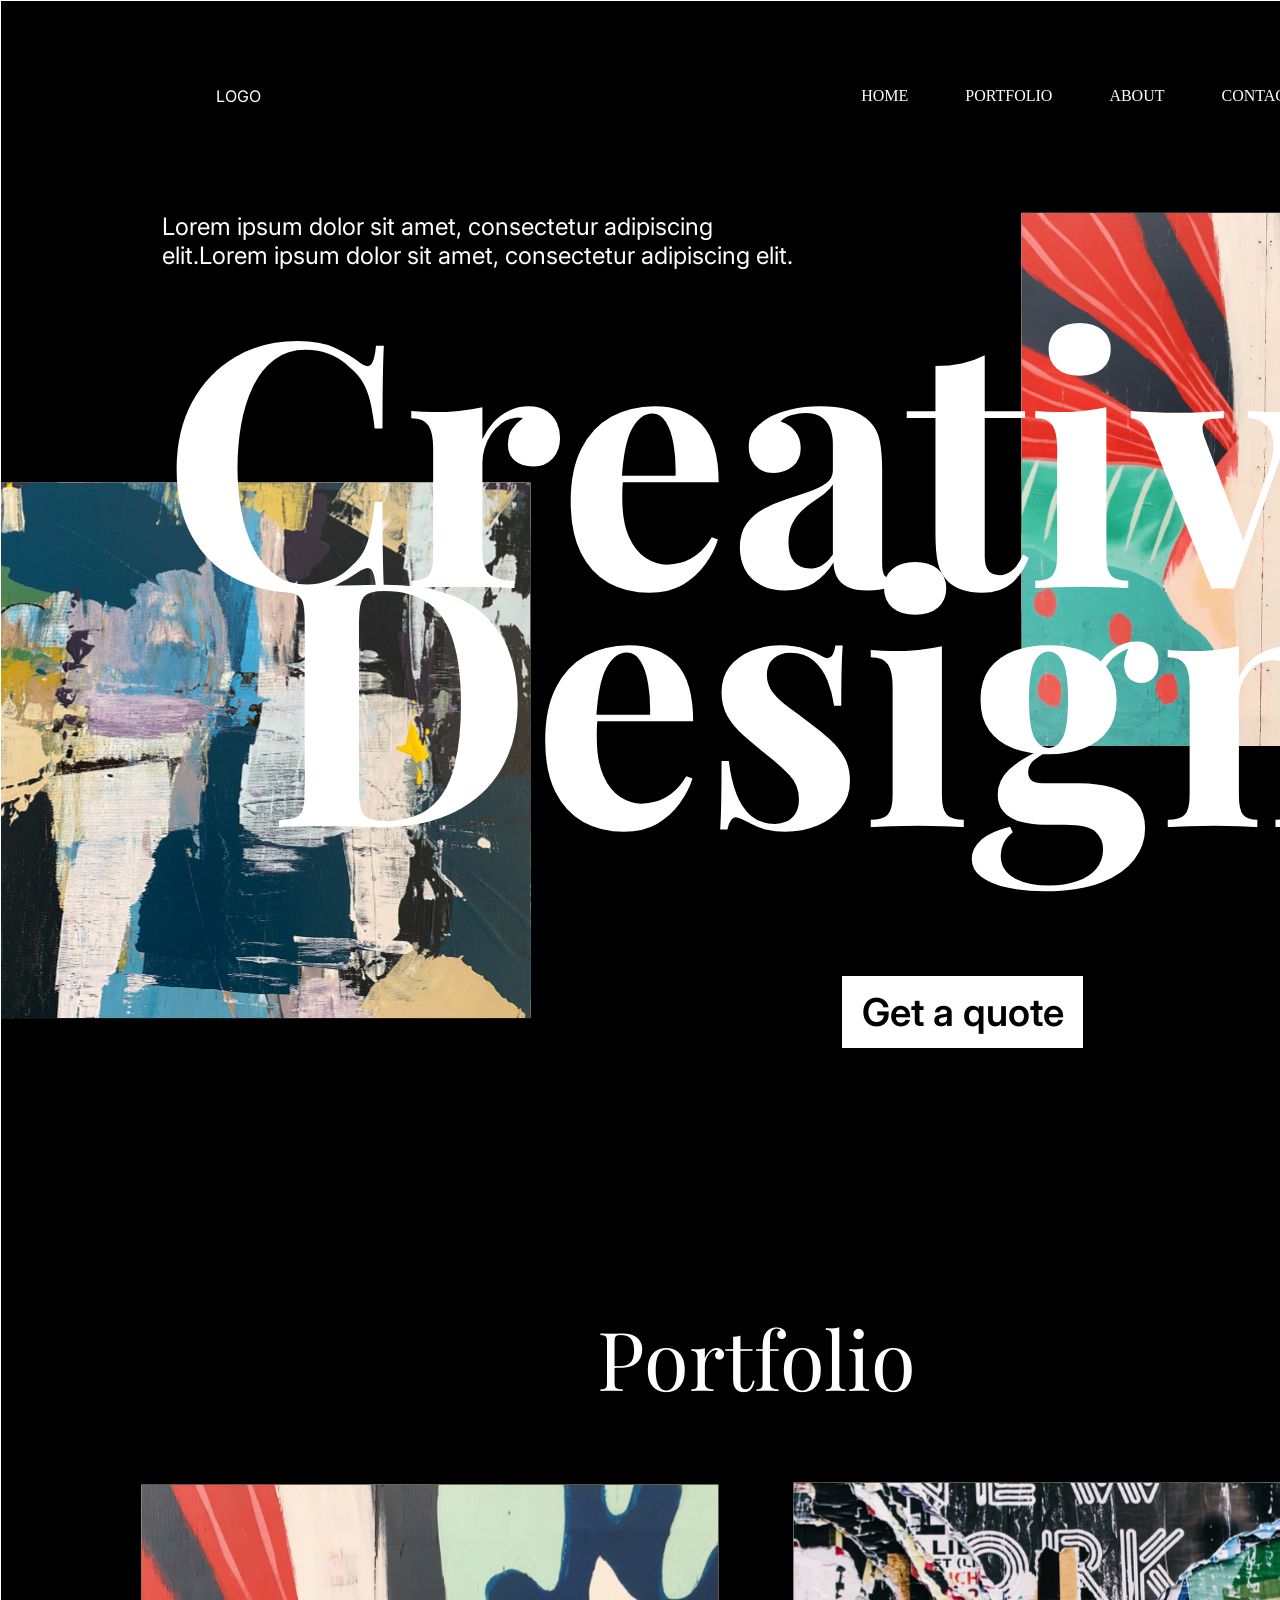
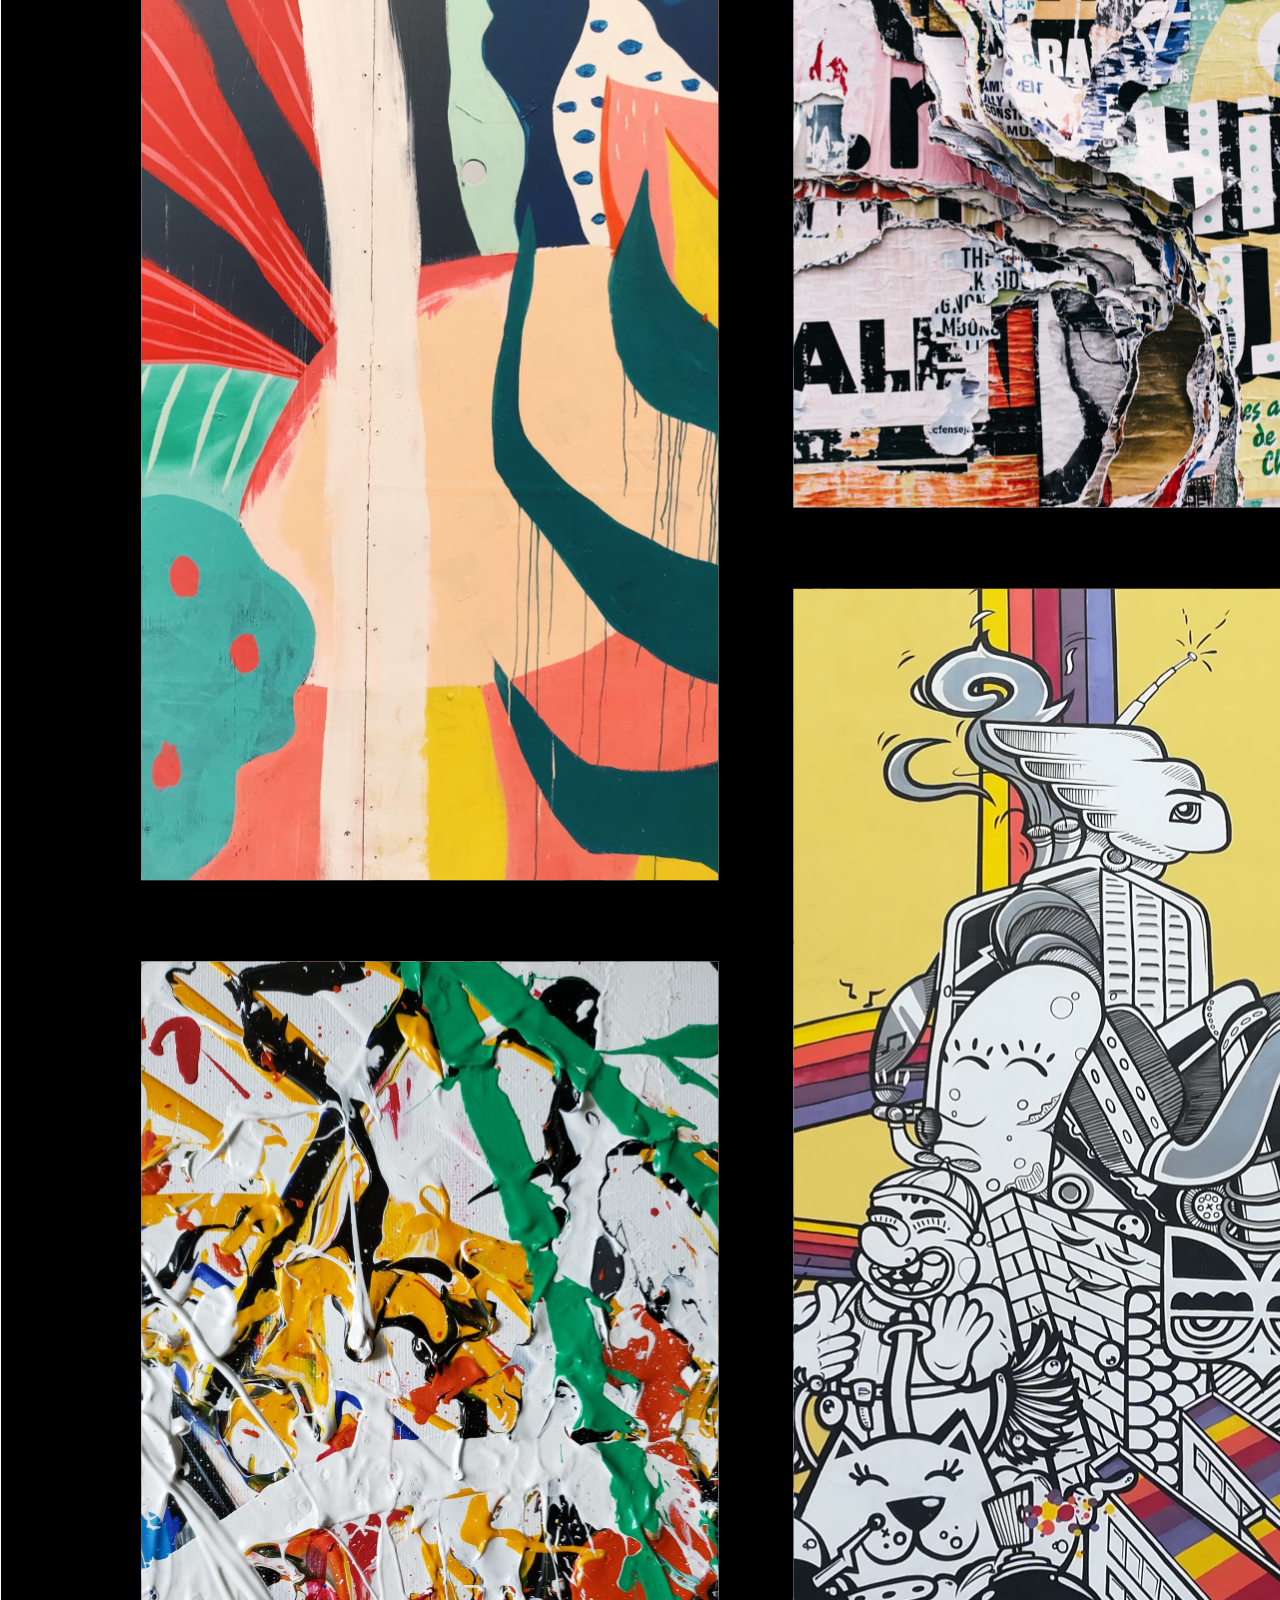
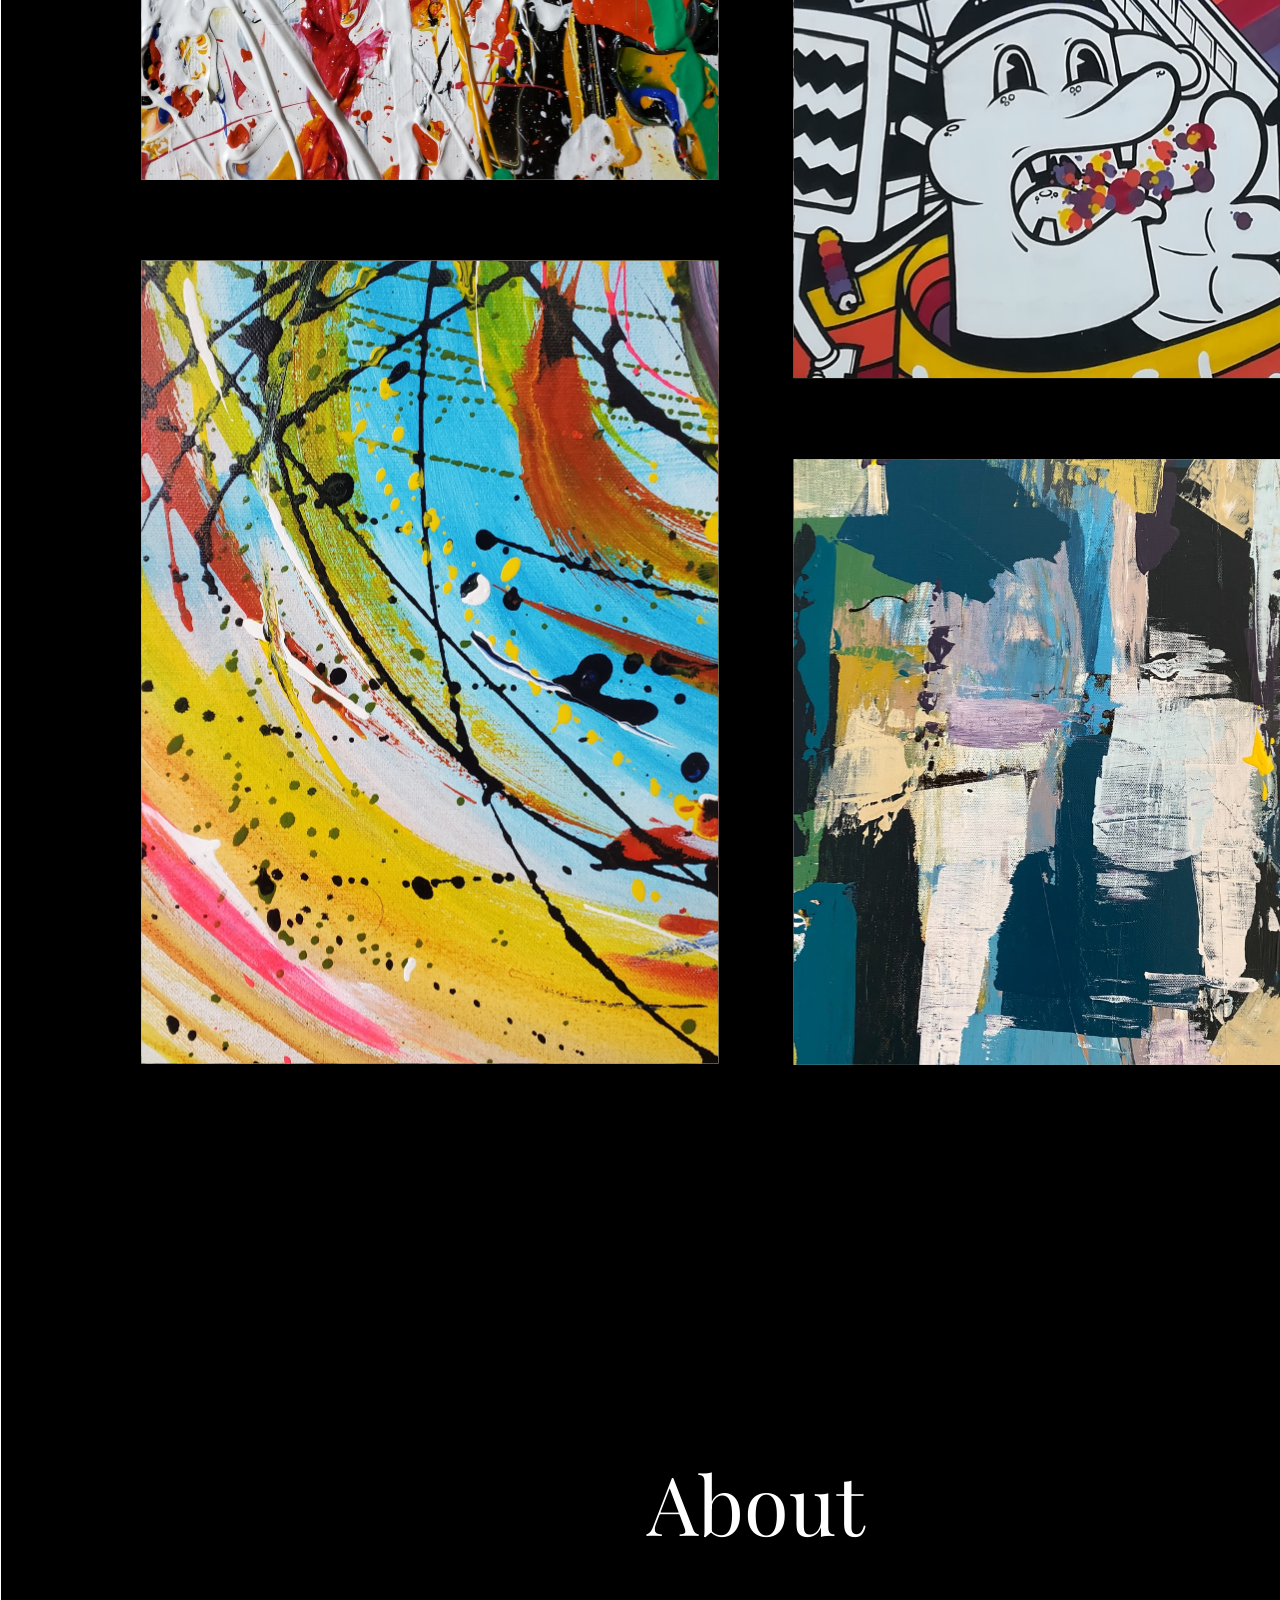
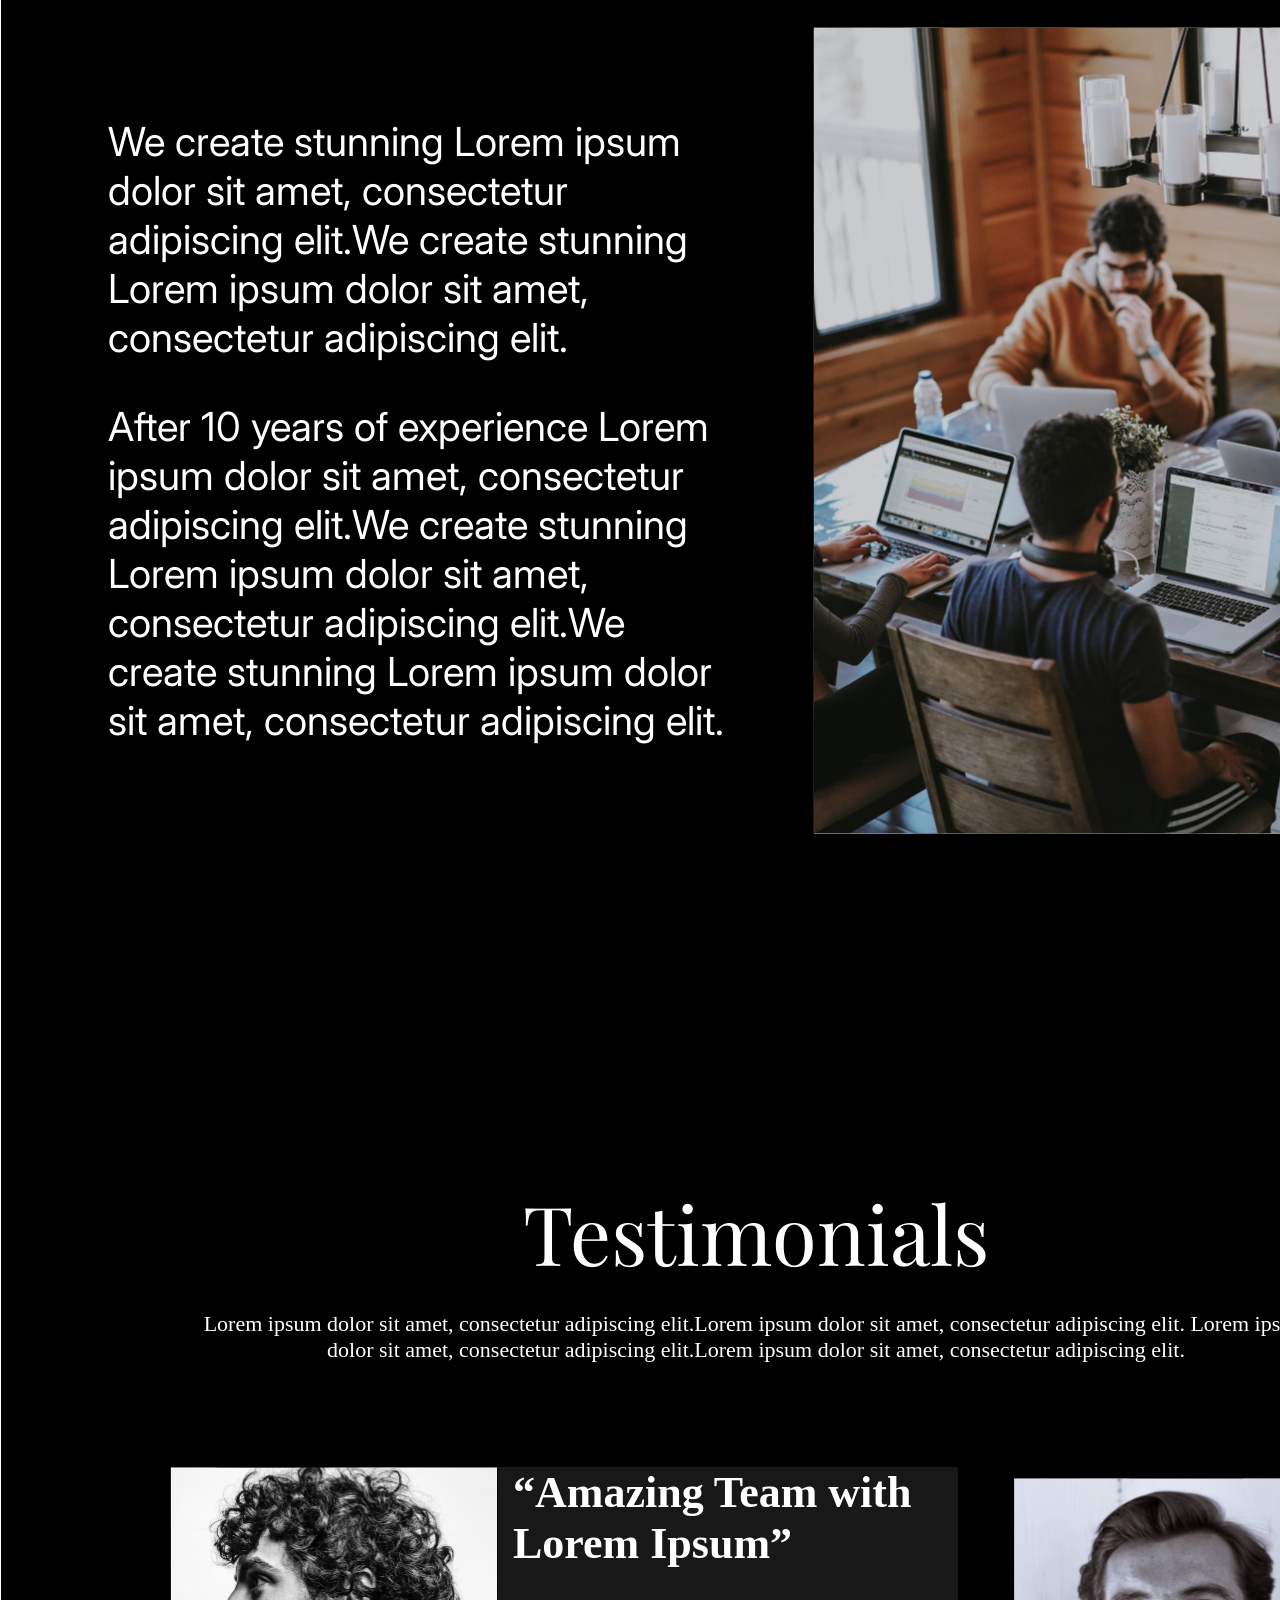
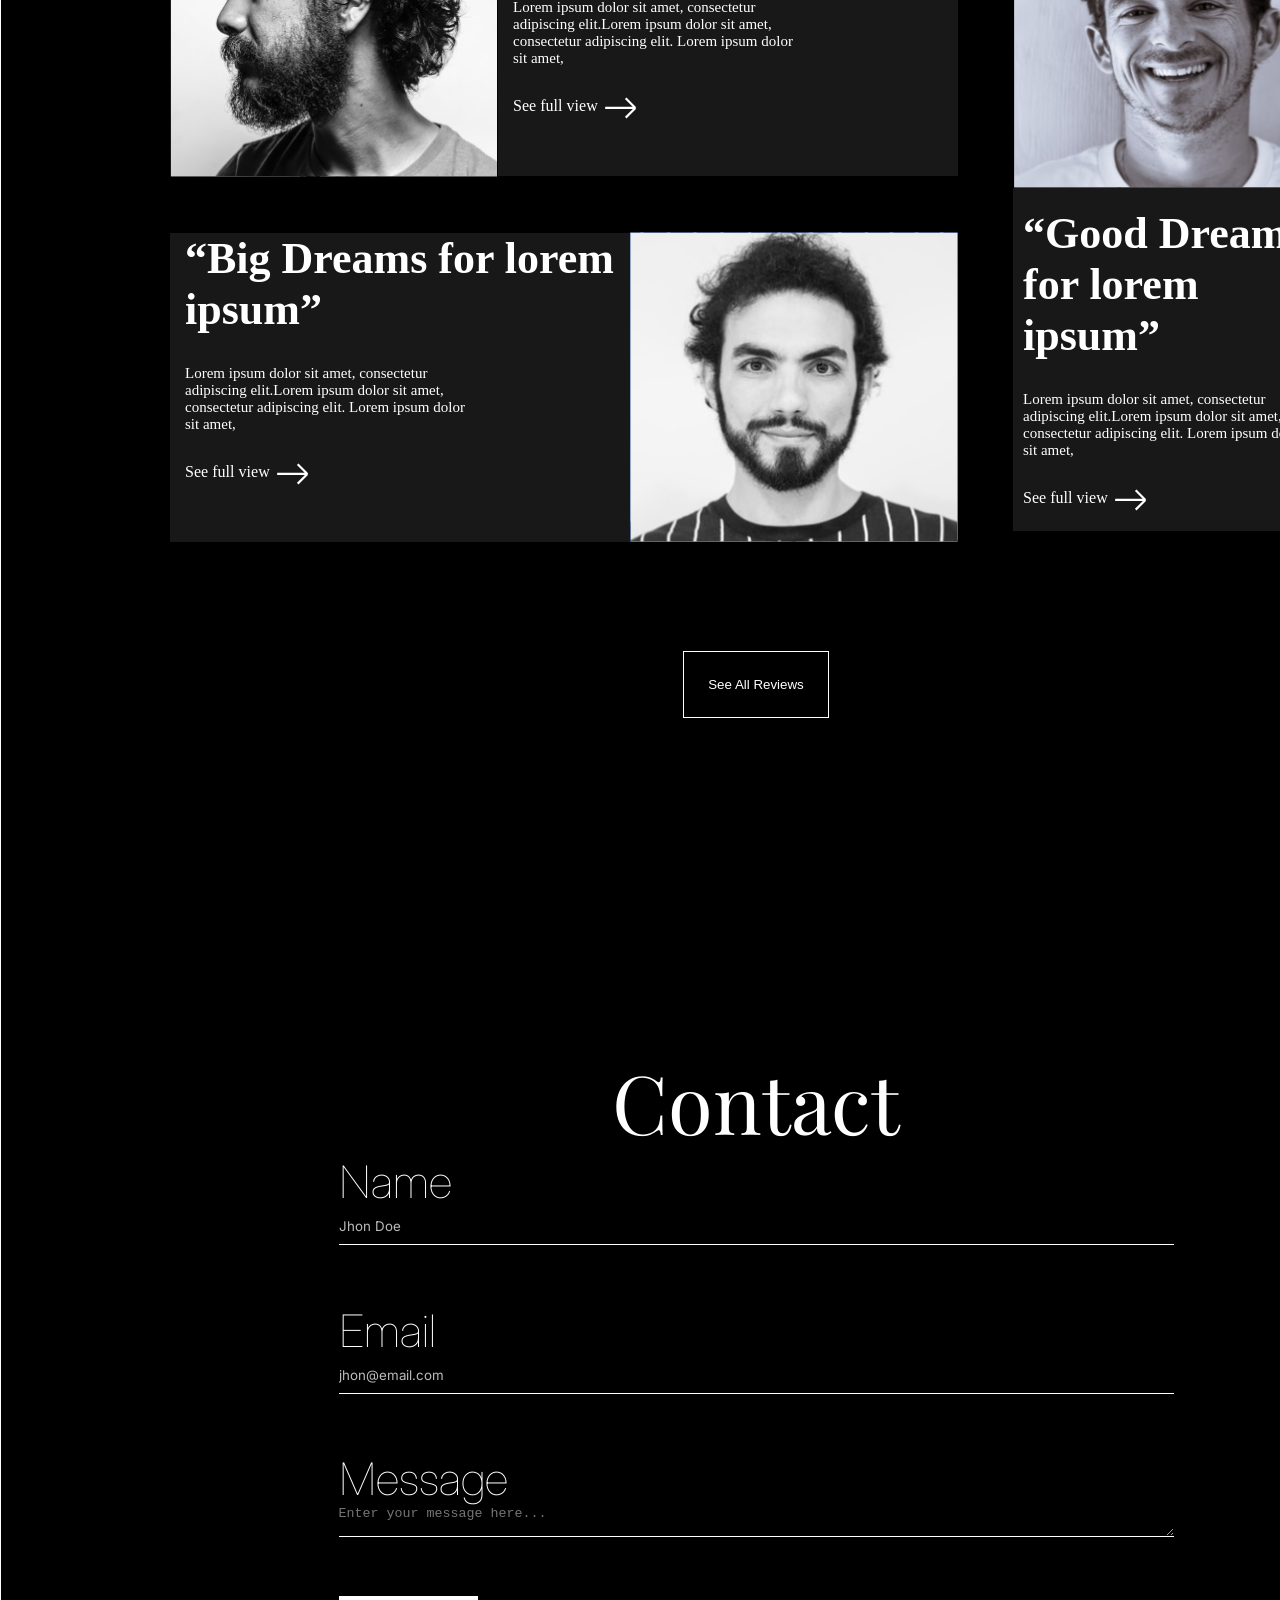
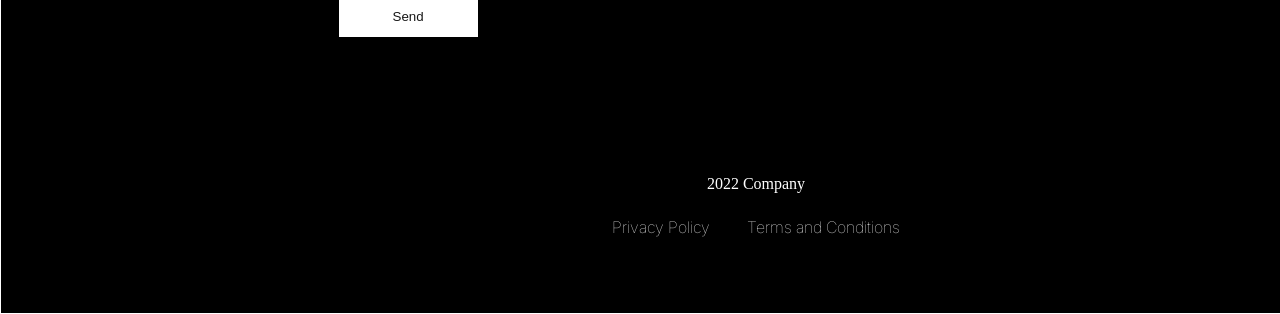
<file: index.html>
<!DOCTYPE html>
<html lang="en">
<head>
    <title>Porfolio-Website-Ui</title>
    <meta name="author" content="Sarah Mendes">
    <meta name="description" content="Essa página sobre um Porfolio-Website-Ui que foi feito a partir do Figma">
    <meta name="keyword" content="HTML,CSS,JavaScript,Web Design">
    <meta charset="UTF-8">
    <meta name="viewport" content="width=device-width, initial-scale=1.0">
       <meta property="og:title" content="Porfolio-Website-Ui">
    <link rel="stylesheet" href="./src/styles/style.css">
    <link rel="preconnect" href="https://fonts.googleapis.com">
<link rel="preconnect" href="https://fonts.gstatic.com" crossorigin>
<link href="https://fonts.googleapis.com/css2?family=Anton&family=Kumar+One&family=Lobster&family=Playfair+Display:ital,wght@0,400..900;1,400..900&family=Sixtyfour+Convergence&display=swap" rel="stylesheet">
<link rel="preconnect" href="https://fonts.gstatic.com" crossorigin>
<link href="https://fonts.googleapis.com/css2?family=Inter:ital,opsz,wght@0,14..32,100..900;1,14..32,100..900&display=swap" rel="stylesheet">
<link rel="preconnect" href="https://fonts.googleapis.com">

</head>
<body>
    <header>
        <div class="logo">
            <p>Logo</p>
        </div>
    <nav class="nav-header">
        <ul>
        <a href=""><li>Home</li></a>
        <a href=""><li>Portfolio</li></a>
        <a href=""><li>About</li></a>
        <a href=""><li>Contact</li></a>
        </nav>
    </ul>
    </header>
    <main>
        <div class="main-content">
            <p >Lorem ipsum dolor sit amet, consectetur adipiscing <br> elit.Lorem ipsum dolor sit amet, consectetur adipiscing elit.</p>
            <h1>Creative Design</h1>
            
            <button class="quote">Get a quote</button>
        </div>
        <img class="img-direita" src="./src/assets/imgs/Rectangle 19.svg" alt="">
        <img class="img-esquerda" src="./src/assets/imgs/Rectangle 18.svg" alt="">
    </main>

    <section class="portfolio">
        <h2>Portfolio</h2>

        <div class="photos">
        <div class="photos-left">
            <img src="./src/assets/imgs/Rectangle 1.svg" alt="foto de uma pimtura">
            <img src="./src/assets/imgs/Rectangle 4.svg" alt="foto de uma pimtura">
            <img src="./src/assets/imgs/Rectangle 5.svg" alt="">
        </div>
        <div class="photos-right">
            <img src="./src/assets/imgs/Rectangle 2.svg" alt="">
            <img src="./src/assets/imgs/Rectangle 3.svg" alt="">
            <img src="./src/assets/imgs/Rectangle 6.svg" alt="">
        </div>
    </div>
    </section>

    <section class="about">
        <h2>About</h2>
        <div class="about-container">
        <div class="about-content">
            <p>We create stunning Lorem ipsum dolor sit amet, consectetur adipiscing elit.We create stunning Lorem ipsum dolor sit amet, consectetur adipiscing elit.
               <p>After 10 years of experience Lorem ipsum dolor sit amet, consectetur adipiscing elit.We create stunning Lorem ipsum dolor sit amet, consectetur adipiscing elit.We create stunning Lorem ipsum dolor sit amet, consectetur adipiscing elit.</p>
        </div>
        <img class="about-img" src="./src/assets/imgs/img-business_man.svg" alt="homens em uma sala trabalhando com notebook" title="homens em uma sala trabalhando com notebook" loading="lazy">
    </div>
    </section>

    <section class="testimonials">
        <div class="testimonials-content">
            <h2>Testimonials</h2>
            <p>Lorem ipsum dolor sit amet, consectetur adipiscing elit.Lorem ipsum dolor sit amet, consectetur adipiscing elit. Lorem ipsum dolor sit amet, consectetur adipiscing elit.Lorem ipsum dolor sit amet, consectetur adipiscing elit.</p>
        </div>
        <div class="testimonials-container">

            <div class="testimonials-two-blocks">
                <div class="testimonails-card">
                    <img class="card-img" src="./src/assets/imgs/img-homem-de-lado.svg" alt="">
                    <div class="card-content">
                    <h3>“Amazing Team with Lorem Ipsum”</h3>
                    <p>Lorem ipsum dolor sit amet, consectetur adipiscing elit.Lorem ipsum dolor sit amet, consectetur adipiscing elit. Lorem ipsum dolor sit amet,</p>
                    <a href="#">
                        See full view
                        <img src="./src/assets/imgs/icon-seta-direita.svg" alt="icon seta direita">
                      </a>
                    </div>
                </div>
                <div class="testimonails-card">
                    <div class="card-content">
                    <h3>“Big Dreams for lorem ipsum”</h3>
                    <p>Lorem ipsum dolor sit amet, consectetur adipiscing elit.Lorem ipsum dolor sit amet, consectetur adipiscing elit. Lorem ipsum dolor sit amet,</p>

                    <a href="#">
                        See full view
                        <img src="./src/assets/imgs/icon-seta-direita.svg" alt="icon seta direita">
                      </a>
                    </div>
                    <img class="card-img" src="./src/assets/imgs/img-homem-com-barba.svg" alt="homem de frente com barba">
                </div>
        </div>

        <div class="testimonial-card-solo">
                <img class="card-img-left" src="./src/assets/imgs/img-homem-solo.svg" alt="">
                <div class="card-testimonial-left-solo">
                <h3>“Good Dreams for lorem ipsum”</h3>
                <p>Lorem ipsum dolor sit amet, consectetur adipiscing elit.Lorem ipsum dolor sit amet, consectetur adipiscing elit. Lorem ipsum dolor sit amet,</p>
                <a href="#">
                    See full view
                    <img src="./src/assets/imgs/icon-seta-direita.svg" alt="icon seta direita">
                  </a>
                </div>
            </div>
        </div>
    </div>
    <button class="testimonials-button">see all reviews</button>
    </section>

    <form>
        <fieldset>
            <legend>Contact</legend>
            <label for="name">Name</label>
            <input type="text" name="name" placeholder="Jhon Doe">

            <label for="email">Email</label>
            <input type="text" name="email" placeholder="jhon@email.com">

            <label for="message">Message</label>
           <textarea name="messagem" id="" placeholder="Enter your message here..."></textarea>
           <button>Send</button>
        </fieldset>
       
    </form>

    <section class="copyright">
        <p>2022 Company</p>
      <div class="privacy-terms">
        <p>Privacy Policy</p>
        <p>Terms and Conditions</p>
      </div>
    </section>
</body>
</html>
</file>
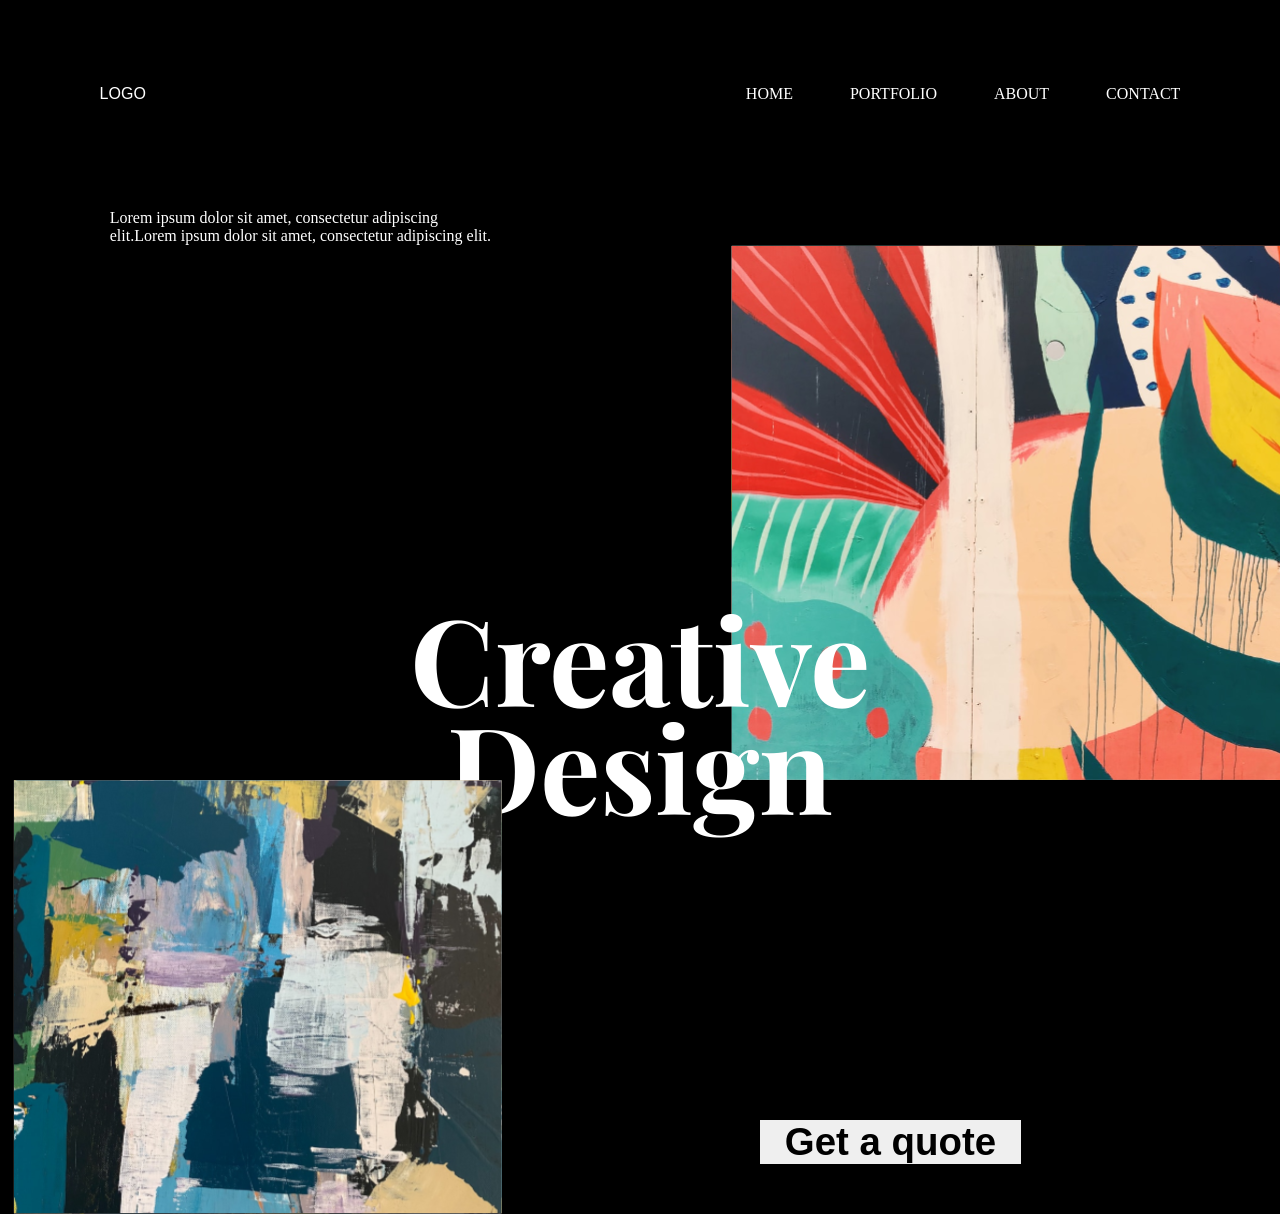
<file: portfolio-website-ui/index.html>
<!DOCTYPE html>
<html lang="en">
<head>
    <meta charset="UTF-8">
    <meta name="viewport" content="width=device-width, initial-scale=1.0">
    <title>Porfolio-Website-Ui</title>
    <link rel="stylesheet" href="./src/styles/style.css">
    <link rel="preconnect" href="https://fonts.googleapis.com">
<link rel="preconnect" href="https://fonts.gstatic.com" crossorigin>
<link href="https://fonts.googleapis.com/css2?family=Anton&family=Kumar+One&family=Lobster&family=Playfair+Display:ital,wght@0,400..900;1,400..900&family=Sixtyfour+Convergence&display=swap" rel="stylesheet">
<link rel="preconnect" href="https://fonts.googleapis.com">

</head>
<body>
    <header>
        <div class="logo">
            <p>Logo</p>
        </div>
    <nav class="nav-header">
        <ul>
        <a href=""><li>Home</li></a>
        <a href=""><li>Portfolio</li></a>
        <a href=""><li>About</li></a>
        <a href=""><li>Contact</li></a>
        </nav>
    </ul>
    </header>
    <main>
            <h1 class="principal-text">Creative <br> Design</h1>
        <div class="paragrafo-main">
            <p>Lorem ipsum dolor sit amet, consectetur adipiscing elit.Lorem ipsum dolor sit amet, consectetur adipiscing elit.</p>
        </div>
        <div class="img-direita">
            <img src="./src/assets/imgs/Rectangle 19.svg" alt="">
        </div>
        <div class="content-img-button">
        <div class="img-esquerda">
            <img src="./src/assets/imgs/Rectangle 18.svg" alt="">
        </div>
        <button class="quote">Get a quote</button>
    </div>
     
       
    </main>
</body>
</html>
</file>
<file: src/styles/style.css>
@import url(./global.css);


header {
    display: flex;
    justify-content: center;
    align-items: center; 
    gap: 600px;
    margin:84.79px 0px 106.06px 0px;
    
}
.nav-header ul{
    display: flex;
    gap: 57px;
    list-style: none;
}
.nav-header ul a{
    text-decoration: none; 
    color: var(--color--neutral--white);
    text-transform: uppercase;
}
.logo p{
    color: var(--color--neutral--white);
    text-transform: uppercase;
    font-family: var( --font--family--inter);
}
/* COMEÇO DO MAIN */
main{
    display: flex;
    flex-direction: column;
    align-items: center;
}
   

.main-content p{
    width: 678.9px;
    margin-bottom: 57px;
    display: flex;
    justify-self:start;
    padding: 0px 232.83px 25px 0prto;
    color:var(--color--neutral--white);
    font-family: var(  --font--family--inter);
    font-size: 24px;
}
.main-content h1{
    width: 1188px;
    display: flex;
    justify-self: center;
    text-align: center;
    color: var(--color--neutral--white);
    font-family: var(  --font--family--playfair);
    font-size: 342px;
    line-height: 0.7;
}
.quote{
    width: 260.96;
    padding:13.06px 19px 13.08px 19.96px;
    font-size: 38.41px;
    position: relative;
    transform: translate(680px,170px );
    background-color: var(--color--neutral--white);
    font-family: var(--font--family--inter);
    font-weight: 600;
}
.img-direita{
    position: absolute ;
    z-index: -1;
    transform: translate(510px);
}
.img-esquerda{
    position: absolute;
    z-index: -1;
    transform: translate(-490px,270px);
}
/* FIM DO MAIN */
.portfolio{
    display: flex;
    flex-direction: column;
    margin-top: 212.42px;
    align-items: center;
}
.photos{
    display: flex;
    align-items: center;
    justify-content: center;
    gap: 74.23px;
}
.portfolio h2{
    margin-top: 212.47px;
    margin-bottom: 71.74px;
    color: var(--color--neutral--white);
    font-family: var(--font--family--playfair);
    align-items: center;
    font-size: 81.31px;
    font-weight: lighter;
}
.photos-left{
    display: flex;
    flex-direction: column;
    align-items: center;
    gap: 80px;
}
.photos-right{
    display: flex;
    flex-direction: column;
    align-items: center;
    gap: 80px;
}

.about{
    display: flex;
    flex-direction: column;
    align-items: center;
  
    margin-top: 382.82px;
}
.about-container{
    display: flex;
    justify-content: center;
    align-items: center;
    gap: 71.77px;
}
.about h2{
    color: var(--color--neutral--white);
    font-family: var(--font--family--playfair);
    align-items: center;
    font-size: 81.31px;
    font-weight: lighter;
    margin-bottom: 70.93px;
}
.about-content {
    display: flex;
    flex-direction: column;
    align-items: center;
    gap: 40px;
}
.about-content p{
    color: var(--color--neutral--white);
    font-size: 40px;
    font-family: var(--font--family--inter);
    width: 633.18px;
    font-weight:normal;

}
/* FIM DA SECTION ABOUT */

/* COMEÇO DA SECTION TESTIMONAILS */
.testimonials{
    margin-top: 344px;
}
.testimonials-container{
    display: flex;
    justify-content: center;
    align-items: center;
    gap: 54.62px;
   
}
.testimonials-content{
    display: flex;
    flex-direction: column;
    align-items: center;
    color: var(--color--neutral--white);
    margin-bottom: 103.4px;
}
.testimonials-content h2{
    font-size: 81.31px;
    color: var(--color--neutral--white);
    font-family: var(--font--family--playfair);
    font-weight: lighter;
    margin-bottom:25.12px ;
}
.testimonials-content p{
    font-size: 22px;
    color: var(--color--neutral--white);
    width: 1119.74px;
    text-align: center;
}
.testimonials-two-blocks{
    display: flex;
    flex-direction: column;
    gap: 55.66px;

}
.testimonails-card{
    display: flex;
    justify-content: center;
    align-items: center;
   
}
.card-content{
    width: 430.41px;
    height: 309.01px;
    display: flex;
    flex-direction: column;
    align-items: center;
    background-color: var(--color--neutral--black);
    padding: 0px 15px;
    gap: 30px;
   

}
.testimonails-card h3{
    font-size: 44px;
    font-weight: 800;
    color:var(--color--neutral--white);
}
.testimonails-card p{
    color: var(--color--neutral--white);
    align-self: self-start;
    width: 290.21px;
    font-size: 15px;
}
.testimonails-card a{
    display: flex;
    justify-content: center;
    gap: 7.57px;
    align-self: self-start;
    text-decoration: none;
    color: var(--color--neutral--white);
    font-size: 16.07px;
}

/* CARD DA SECTION TESTIMONAIL DA ESQUERDA(SOZINHO) */

.testimonial-card-solo {
    display: flex;
    flex-direction: column;
    align-items: center;
    box-sizing: border-box;
    
}
.card-testimonial-left-solo{
    display: flex;
    flex-direction: column;
    align-items: center;
    width: 309.01px;
    background-color: var(--color--neutral--black);
    padding: 20px 10px;

    gap: 30px;
}
.card-testimonial-left-solo h3{
    font-size: 44px;
    font-weight: 800;
    color:var(--color--neutral--white);
}
.card-testimonial-left-solo p{
    color: var(--color--neutral--white);
    align-self: self-start;
    width: 290.21px;
    font-size: 15px;
}
.card-testimonial-left-solo a{
    display: flex;
    justify-content: center;
    gap: 7.57px;
    align-self: self-start;
    text-decoration: none;
    color: var(--color--neutral--white);
    font-size: 16.07px;
}
.testimonials-button{
   
     margin: 0 auto;
    display: flex;
    flex-direction: column;
    align-self: center;
    background:none;
    border: 1px solid var(--color--neutral--white);
    color: var(--color--neutral--white);
    text-transform: capitalize;
    text-align: center;
    margin-top: 109px;
    padding: 25px 24px;
}
/* COMEÇO DO FORM */
form{
    width: 835px;
    margin: 0 auto;
    margin-top: 328.77px;
}
fieldset{
    display: flex;
    flex-direction: column;
    align-items:center ;
   
}
fieldset label{
    font-family: var(--font--family--inter);
    color: var(--color--neutral--white);
    font-size: 44.75px;
    font-weight: lighter;
    align-self: self-start;
}
fieldset input{
    background: none;
    border-bottom: 1px solid var(--color--neutral--white);
    margin-bottom: 58.52px;
    padding: 10px 0px;
    width: 100%;
}
fieldset textarea{
    width: 100%;
    background: none;
    margin-bottom: 58.52px;
    border-bottom: 1px solid var(--color--neutral--white);
}
input::placeholder{
   color: var( --color--neutral--grey);
   /* font-size:25px; */
   font-family: var(--font--family--inter);
   padding: 10px 0px;
  
}
legend{
    color: var(--color--neutral--white);
    font-size: 81.31px;
    font-family: var(--font--family--playfair);
    font-weight: lighter;
    text-align: center;
}
fieldset button{
    display: flex;
    flex-direction: column;
   align-self: self-start;
    padding: 13px 54px;
    background-color: var(--color--neutral--white);
    color: var(--color--neutral--black);
}
/* FIM DO FORMS */
.copyright{
    margin-top: 137.98px;
    display: flex;
    flex-direction: column;
    align-items: center;
    gap: 24.09px;
    
}
.privacy-terms{
    display: flex;
    justify-content: center;
    align-items: center;
    gap: 37.81px;
    margin-bottom: 76.05px;

}
.privacy-terms p{
    font-family: var(--font--family--inter);
    font-weight: lighter;
}
.copyright p{
    color: var(--color--neutral--white);
}
</file>
<file: portfolio-website-ui/src/styles/style.css>
@import url(./global.css);

header {
    display: flex;
    justify-content: center;
    align-items: center; 
    gap: 600px;
    margin:84.79px 0px 106.06px 0px;
    
}
.nav-header ul{
    display: flex;
    gap: 57px;
    list-style: none;
}
.nav-header ul a{
    text-decoration: none; 
    color: var(--color--neutral--white);
    text-transform: uppercase;
}
.logo p{
    color: var(--color--neutral--white);
    text-transform: uppercase;
    font-family: var( --font--family--inter);
}

.paragrafo-main{
    color: var(--color--neutral--white);
    width: 390.9px;
    margin-left: 109.73px;
}
main{
    position: relative;
    width: 100%;
}
.principal-text{
    position: absolute;
    color: var(--color--neutral--white);
    font-family: var(--font--family--playfair);
    left: 50%;
    top: 50%;
    font-size:120px;
    text-align: center;
    line-height: 0.9;
    transform: translate(-50%, -50%);
}
.img-esquerda img{
    width: 577.09px;
    height: 433.07px;

}
.img-esquerda{
    display: flex;
    justify-content:start;
}
.content-img-button{
    position: relative;
}
.quote{
    position: absolute;
   bottom: 50px;
   left: 760px;
   padding: 13.06px 19px 13.06 19.76px;
   font-size: 38.41px;
   color: var( --color--primary--black);
   width: 260.96px;
   font-weight: bold;
   font-family: var(--font--family--inter);
}

.img-direita {
    display: flex;
    flex-direction: column;
    align-items: end;
}
.img-direita img{
    width: 604.92px;
    height: 535.63px;

}
</file>
